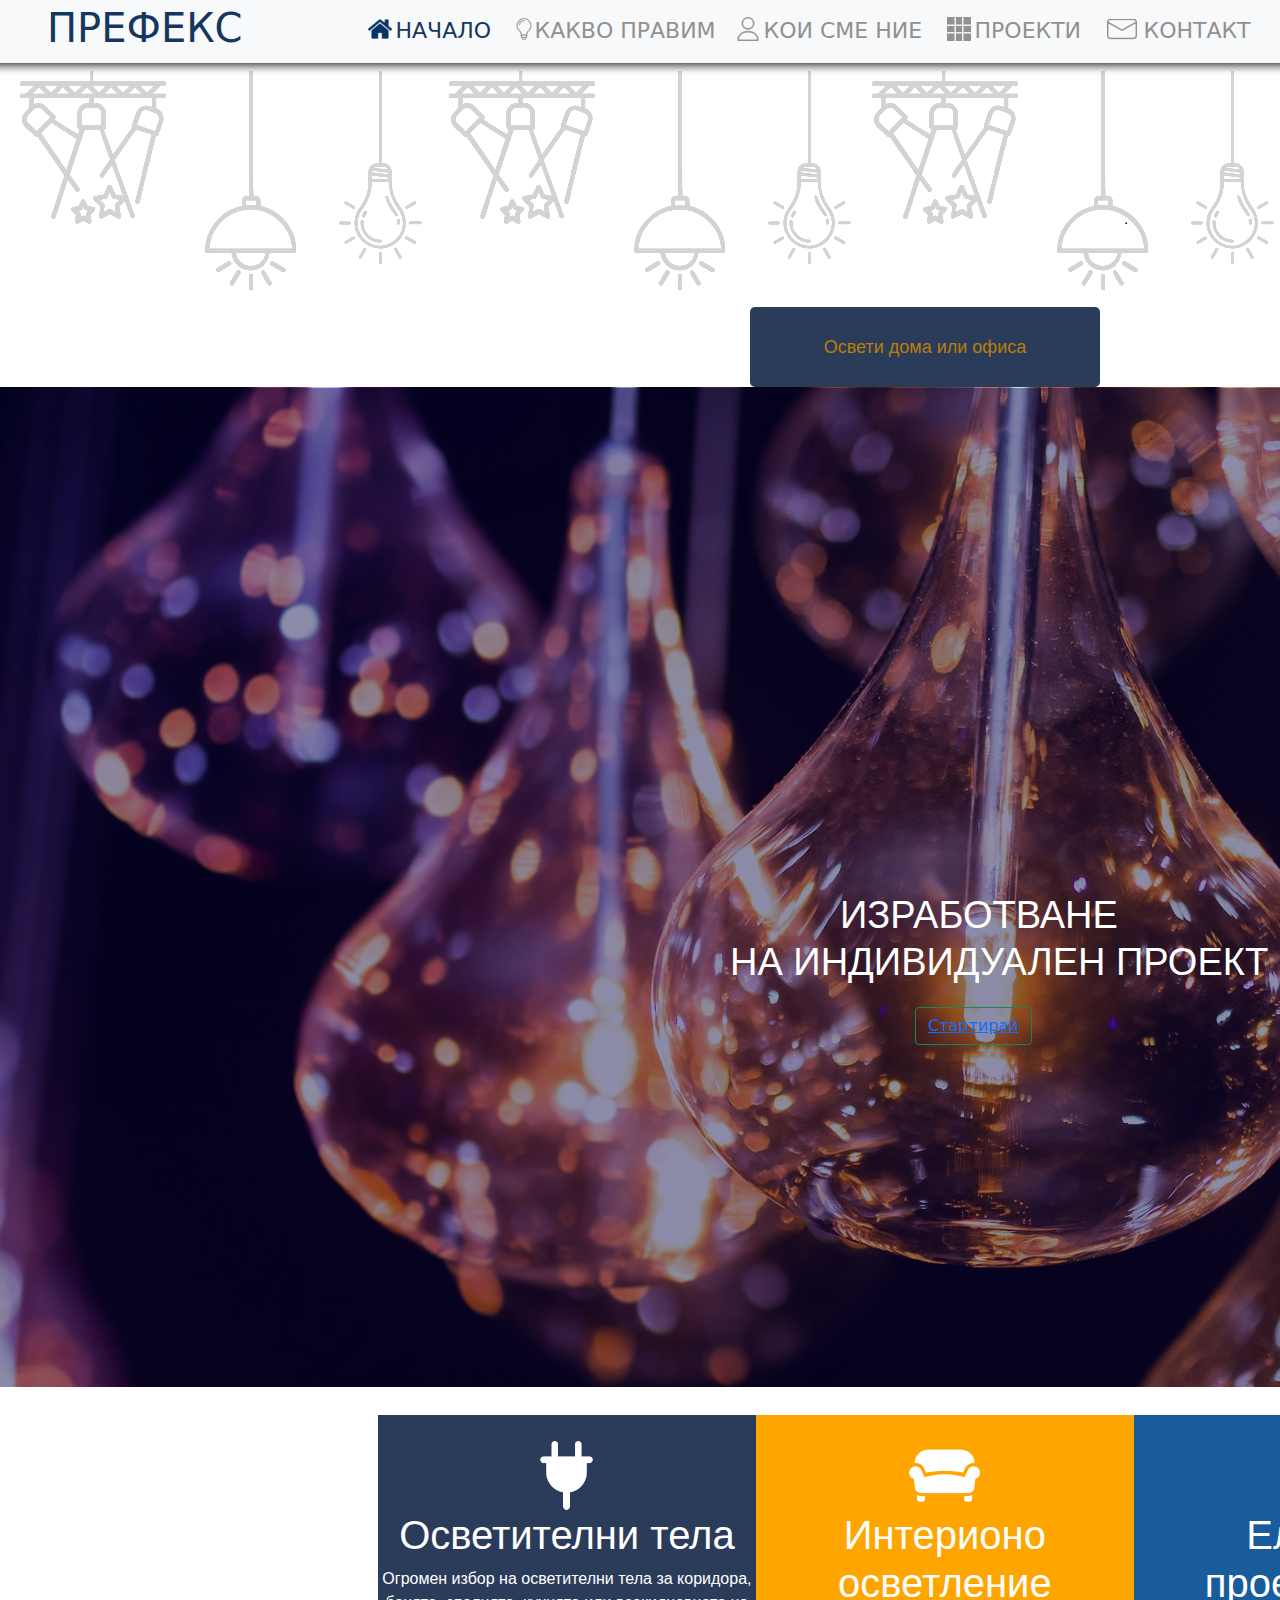
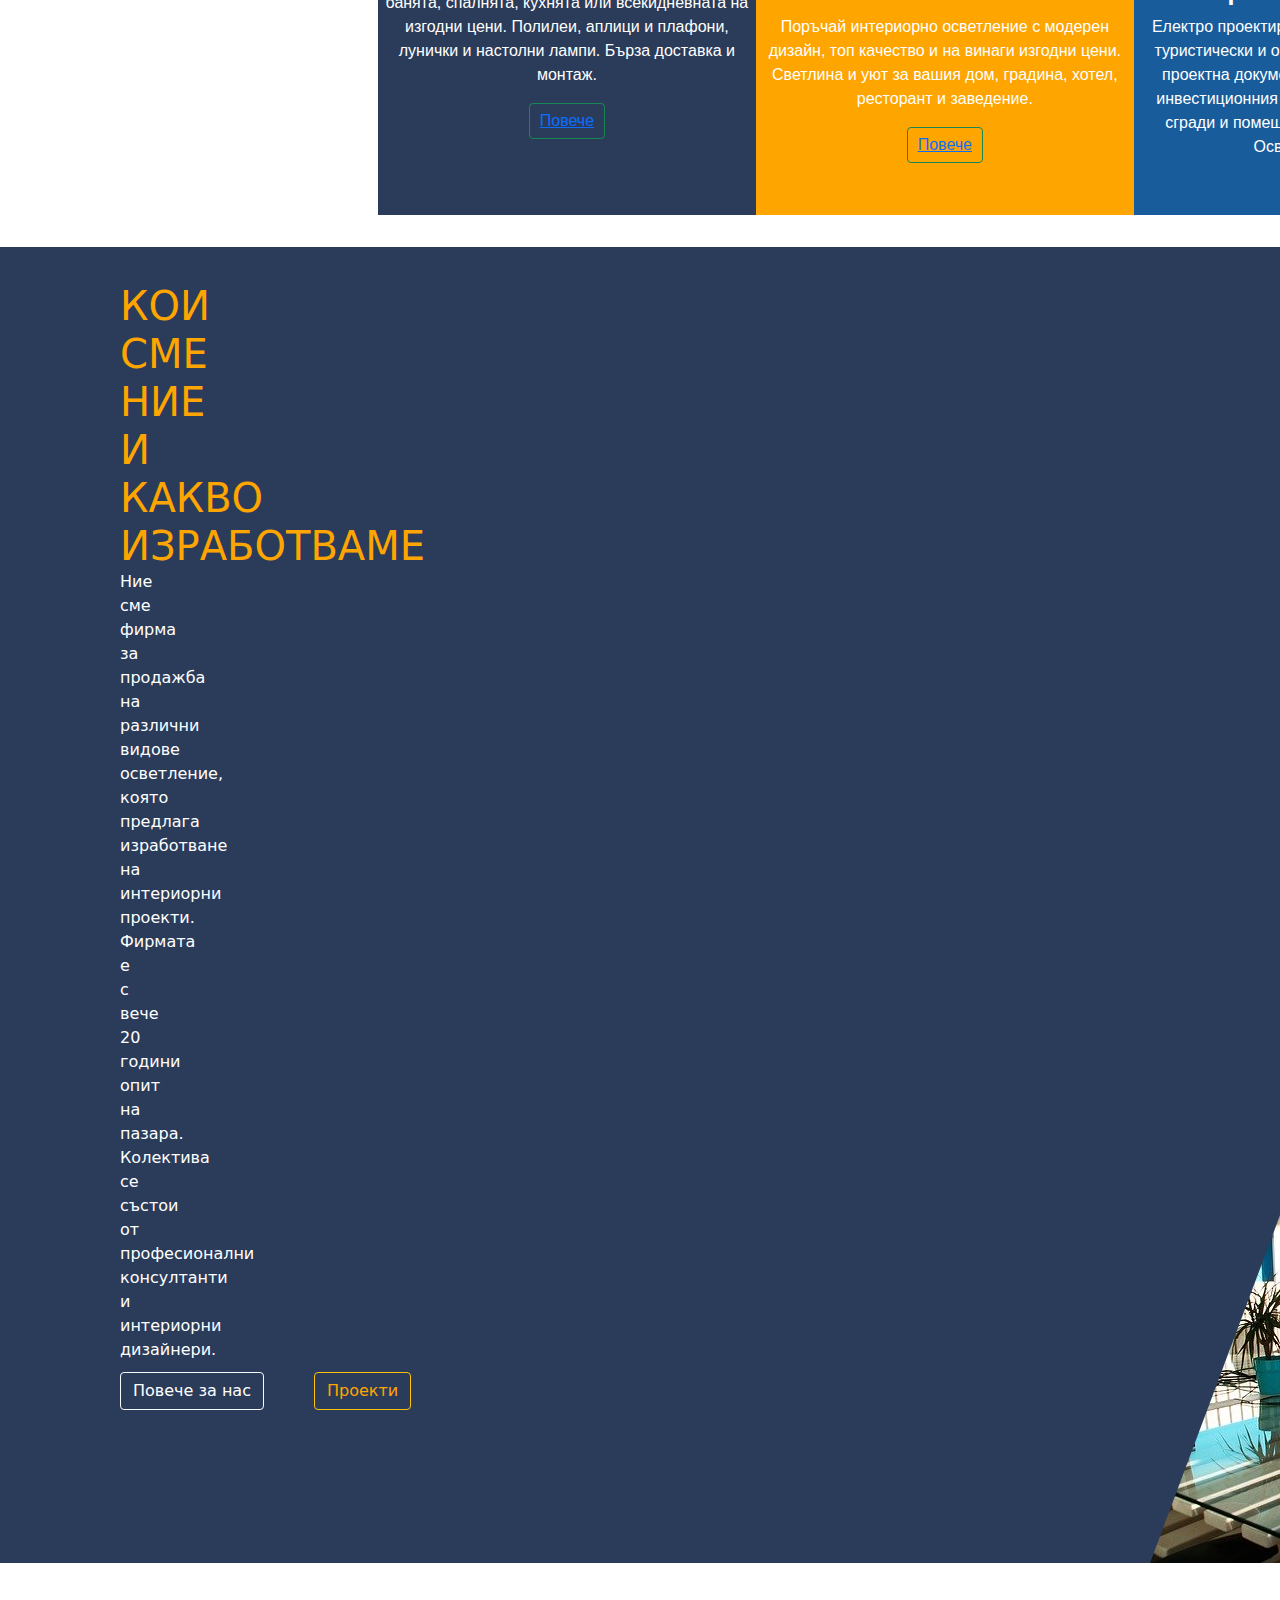
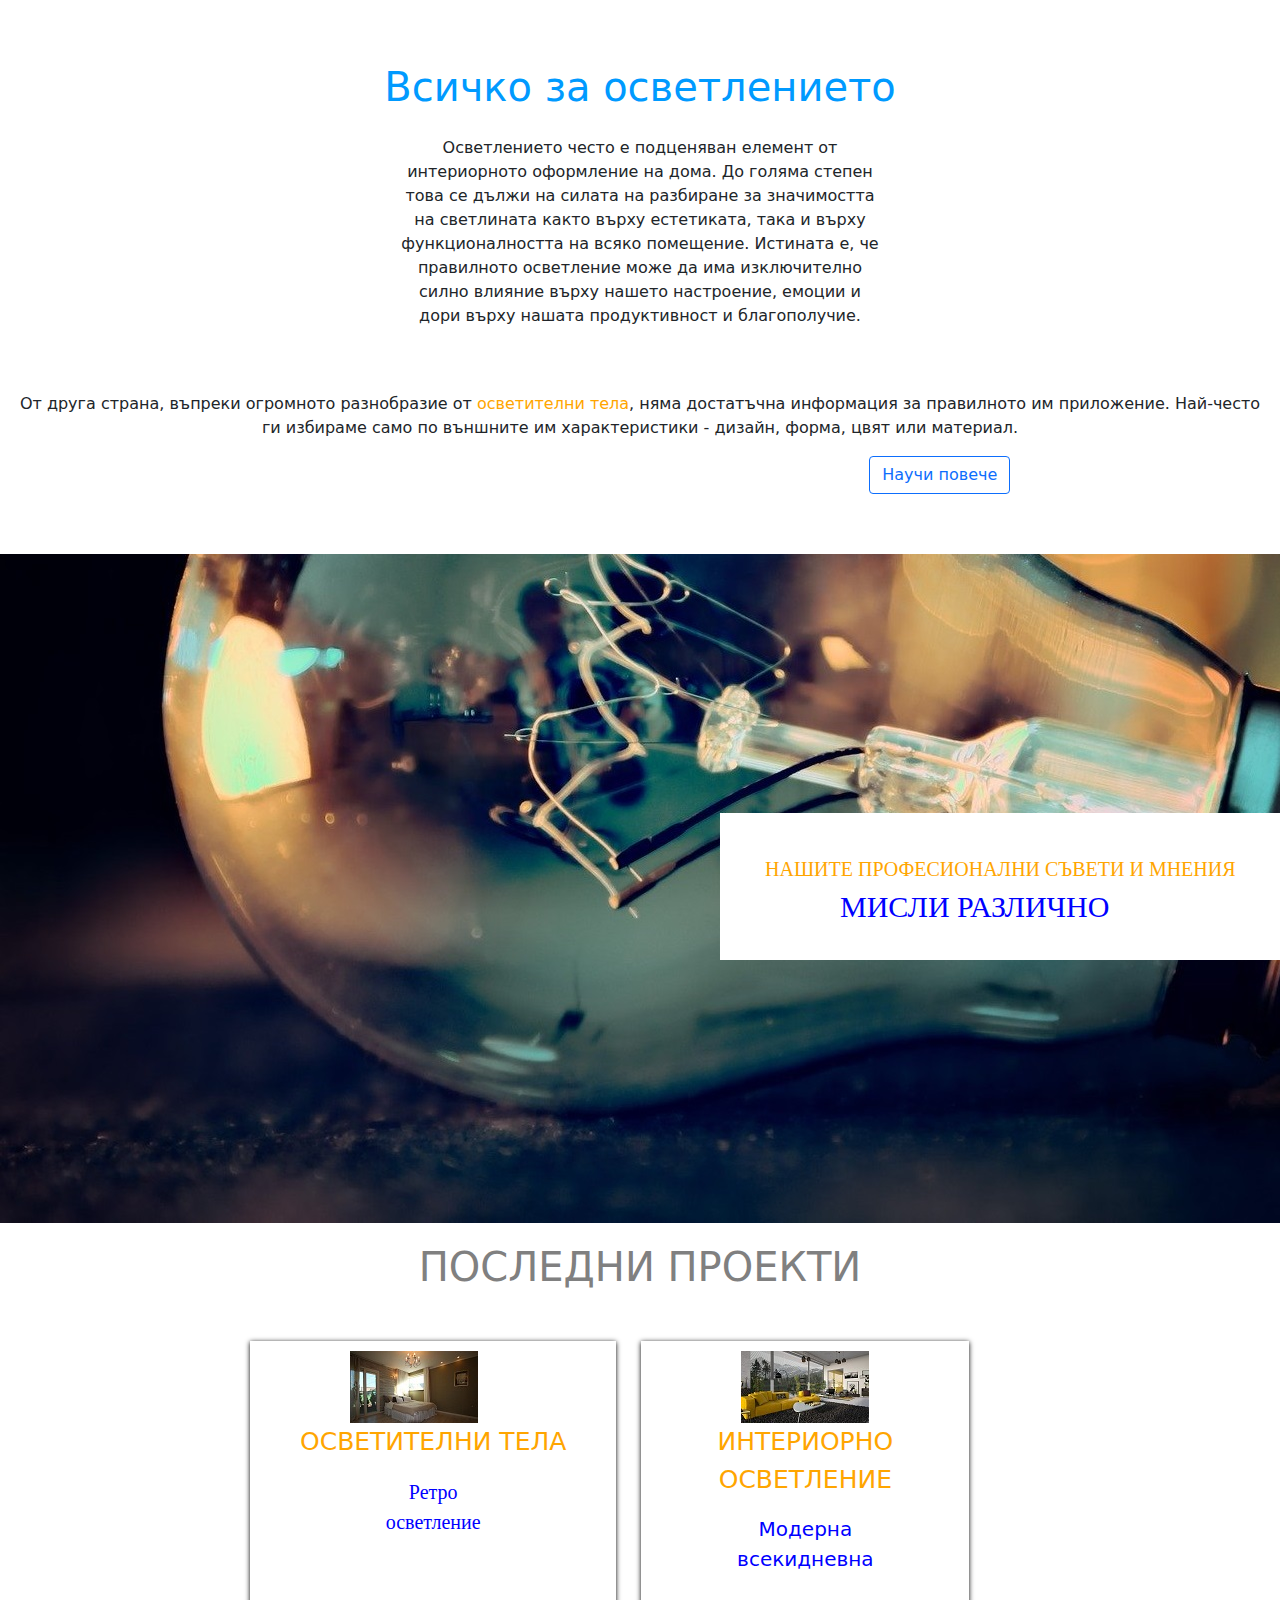
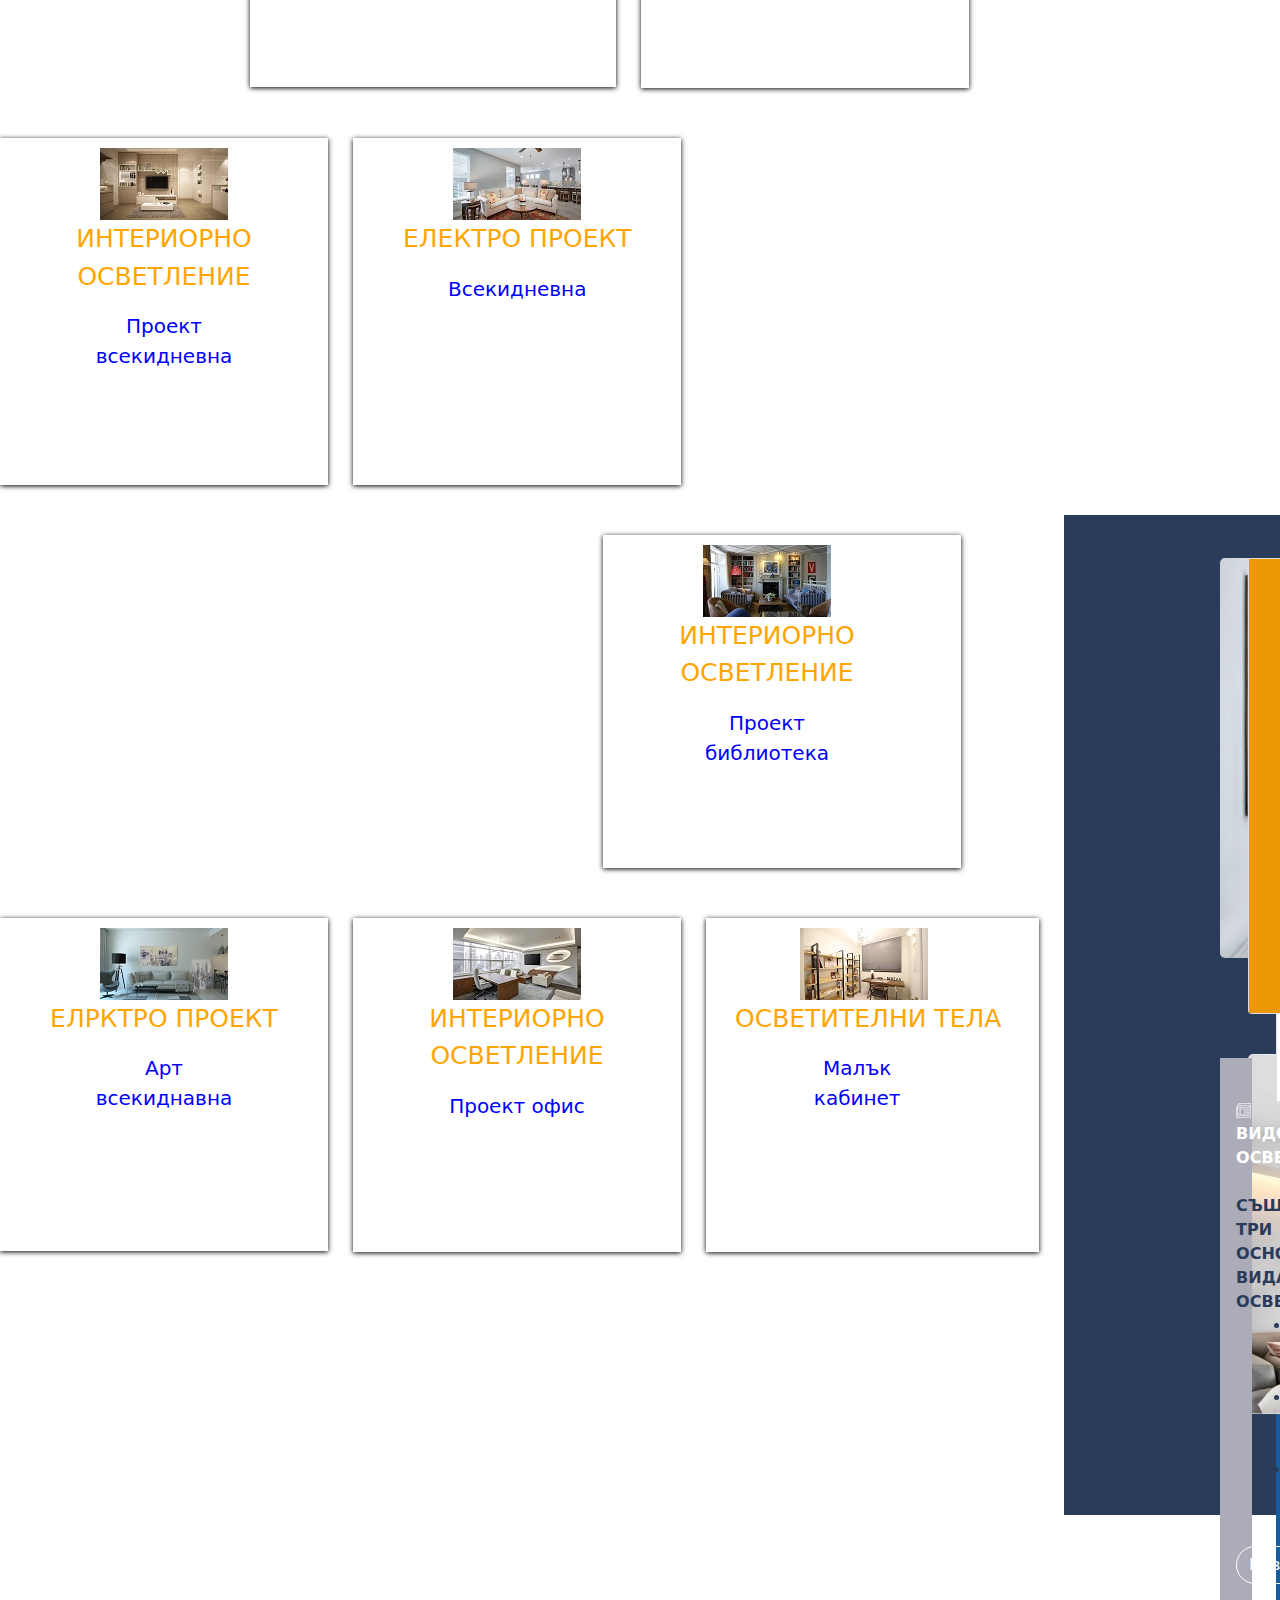
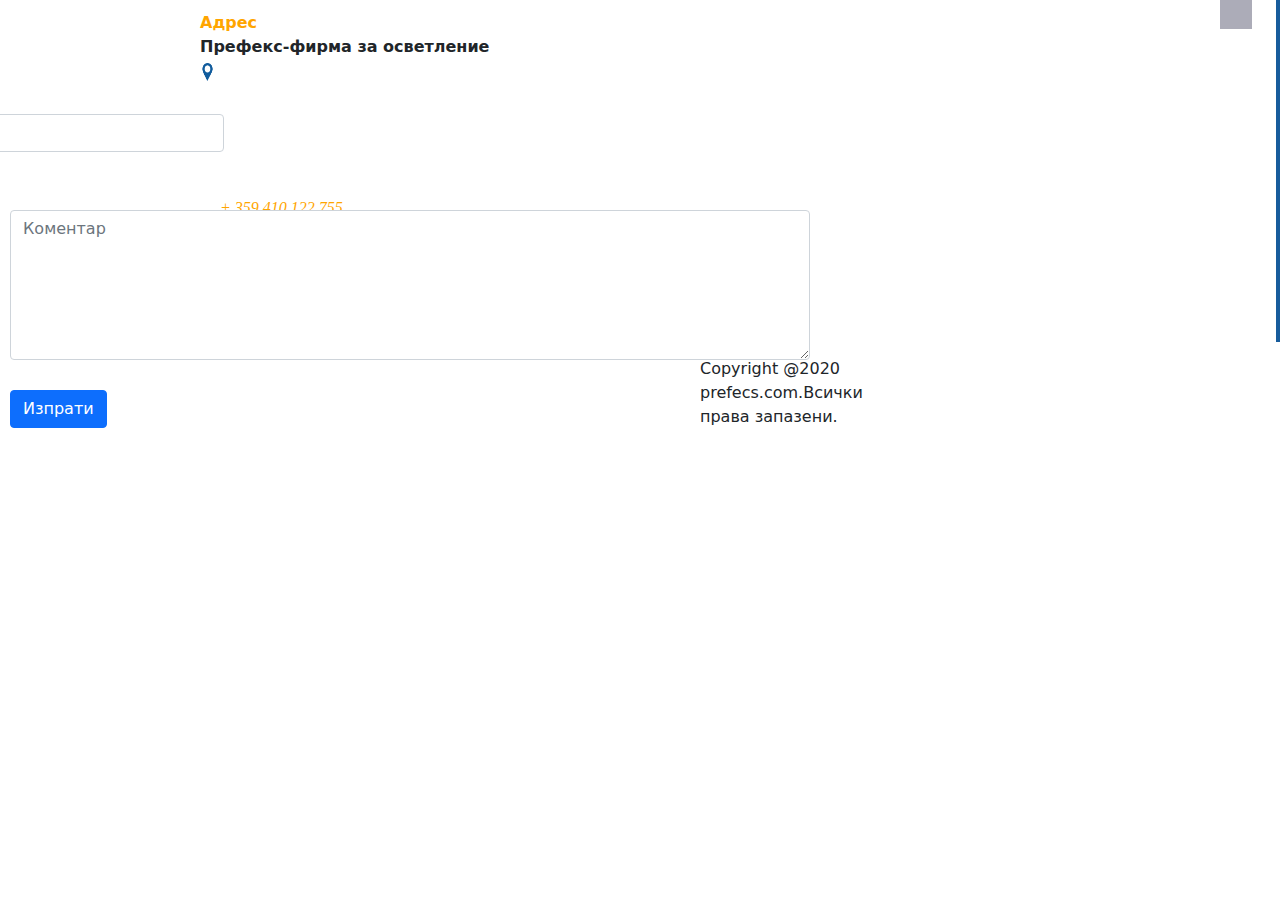
<file: index.html>
<!DOCTYPE html>
<html lang="en">

<head>
  <meta charset="UTF-8">
  <meta http-equiv="X-UA-Compatible" content="IE=edge">
  <meta name="viewport" content="width=device-width, initial-scale=1.0">
  <title>Студио за дизайн на осветление</title>
  <link rel="stylesheet" href="./bootstrap.css">
  <link rel="stylesheet" type="text/css" href="./menu2022.css">
  <link rel="stylesheet" type="text/css" href="./zadacha1.css">
  <link rel="stylesheet" type="text/css" href="./randomshit.css">
  <script src="./bootstrap.js"></script>
</head>

<body>
  <section id="Georgi">
    <nav class="navbar navbar-expand-lg navbar-light bg-light" id="lenta">
      <div class="container-fluid" id="sqnkata">
        <a class="navbar-brand" href="#" id="tekst0">ПРЕФЕКС</a>
        <button class="navbar-toggler" type="button" data-bs-toggle="collapse" data-bs-target="#navbarSupportedContent"
          aria-controls="navbarSupportedContent" aria-expanded="false" aria-label="Toggle navigation">
          <span class="navbar-toggler-icon"></span>
        </button>
        <div class="collapse navbar-collapse" id="navbarSupportedContent">
          <ul class="navbar-nav me-auto mb-2 mb-lg-0">
            <li class="nav-item" id="margin1">
              <a href="https://www.youtube.com/"><img src="./home.png" id="snimka" alt="">
                <a class="nav-link active" aria-current="page" href="./index.html.html" id="tekst1">НАЧАЛО</a>
            </li>
            <li class="nav-item" id="margin2">
              <a href="https://www.youtube.com/"><img src="./bulb.png" id="snimka2" alt="">
                <a class="nav-link" href="#" id="tekst2">КАКВО ПРАВИМ</a>
            <li class="nav-item">
              <a href="https://www.youtube.com/"><img src="./user.png" id="snimka3" alt="">
                <a class="nav-link" href="#" id="tekst3">КОИ СМЕ НИЕ</a>
            </li>
            <li class="nav-item">
              <a href="https://www.youtube.com/"><img src="./rubik.png" id="snimka4" alt="">
                <a class="nav-link" href="#" id="tekst4">ПРОЕКТИ</a>
            </li>
            <li class="nav-item">
              <a href="https://www.youtube.com/"><img src="./letter.png" id="snimka5" alt="">
                <a class="nav-link" href="#" id="tekst5">КОНТАКТ</a>
            </li>
          </ul>
          <form class="d-flex">
            <form action="/" method="GET" class="form" id="lupa2">
              <input type="search" placeholder="ТЪРСИ" class="search-field" />
              <button type="submit" class="search-button" class="btn btn-outline-success" id="lupa2">
                <img src="./search.png">
              </button>
            </form>

            <!-- <input class="form-control me-2" type="search" placeholder="Search" aria-label="Search"> 
                      <i class="bi bi-search" id="lupa"></i>
                      <img src="search.png" width="16" height="16" fill="#15375f" class="bi bi-search" viewBox="0 0 16 16" id="lupa">
                        <path d="M11.742 10.344a6.5 6.5 0 1 0-1.397 1.398h-.001c.03.04.062.078.098.115l3.85 3.85a1 1 0 0 0 1.415-1.414l-3.85-3.85a1.007 1.007 0 0 0-.115-.1zM12 6.5a5.5 5.5 0 1 1-11 0 5.5 5.5 0 0 1 11 0z"/>
                      <input class="form-control me-2" type="search" placeholder="Search" aria-label="Search"></img>
                      <button class="btn btn-outline-success" type="submit">ТЪРСИ</button>-->
          </form>
        </div>
      </div>
    </nav>
    <div class="col-md-6 col-lg-4" class="opacity">
      <img src="./emirEMrasenMalakPedal2.png" alt="#" id="lampite">


      <!--<img src="emirgolqmpedal.png" alt="#" id="lampite2"> -->
    </div>

    <p id="dom">
      <br>
      Освети дома или офиса
    </p>

    <div id="sobig" class="col-md-6 col-lg-4">



      <p id="proekt">ИЗРАБОТВАНЕ</p>

      <p id="proekt2">НА ИНДИВИДУАЛЕН ПРОЕКТ</p>
      <button class="btn btn-outline-success" type="submit" id="startbutton"><a
          href="https://www.youtube.com/watch?v=Sv8LHpezbLw&list=LL&index=12">Стартирай</a></button>
      <!--<div class="col">
           <div class="col-sm-1" style="background-color:lavender;" id="koloni">Осветителни тела</div>
           <li class="col-sm-1" style="background-color:lavenderblush;" id="koloni2">.col-sm-4</li>
           <div class="col-sm-1" style="background-color:lavender;" id="koloni3">.col-sm-4</div>
          </div>-->
      <div id="block">
        <div id="koloni">
          <img src="./plug.png" alt="" id="plug">
          <h1>Осветителни тела</h1>
          <p>Огромен избор на осветителни тела за коридора, банята, спалнята, кухнята или всекидневната на изгодни цени.
            Полилеи, аплици и плафони, лунички и настолни лампи. Бърза доставка и монтаж.</p>
          <button class="btn btn-outline-success" type="submit" id="startbutton1"><a
              href="https://www.youtube.com/watch?v=Sv8LHpezbLw&list=LL&index=12">Повече</a></button>
        </div>
        <div id="koloni2">
          <img src="./sofa256.png" alt="" id="sofa">
          <h1>Интерионо осветление</h1>
          <p>Поръчай интериорно осветление с модерен дизайн, топ качество и на винаги изгодни цени. Светлина и уют за
            вашия дом, градина, хотел, ресторант и заведение.</p>
          <button class="btn btn-outline-success" type="submit" id="startbutton1"><a
              href="https://www.youtube.com/watch?v=Sv8LHpezbLw&list=LL&index=12">Повече</a></button>
        </div>
        <div id="koloni3">
          <img src="./pergel.png" alt="" id="pergel">
          <h1>Електро проектиране</h1>
          <p>Електро проектиране на жилищни, търговски, туристически и обществени сгради - пълната проектна документация
            по част електро на инвестиционния проект. 3D визуализации на сгради и помещения с избрани от клиента
            Осветителни тела.</p>
          <button class="btn btn-outline-success" type="submit" id="startbutton1"><a
              href="https://www.youtube.com/watch?v=Sv8LHpezbLw&list=LL&index=12">Повече</a></button>
        </div>
      </div>


  </section>
  <section id="Emir">
    <div id="firma">
      <h1 id="zaglavie">КОИ СМЕ НИЕ И КАКВО ИЗРАБОТВАМЕ</h1>
      <p id="prodajba">Ние сме фирма за продажба на различни видове осветление, която предлага изработване на интериорни
        проекти. Фирмата е с вече 20 години опит на пазара. Колектива се състои от професионални консултанти и
        интериорни дизайнери.</p>
      <button class="btn btn-outline-light" type="submit" id="boton">Повече за нас</button>
      <button class="btn btn-outline-warning" type="submit" id="klavish">Проекти</button>
      <img src="office-space.jpg" alt="" id="stol" class="clip-path">
    </div>
    <div>
      <h1 id="sdol">Всичко за осветлението</h1>
      <p id="taxt">Осветлението често е подценяван елемент от интериорното оформление на дома. До голяма степен това се
        дължи на силата на разбиране за значимостта на светлината както върху естетиката, така и върху функционалността
        на всяко помещение.
        Истината е, че правилното осветление може да има изключително силно влияние върху нашето настроение, емоции и
        дори върху нашата продуктивност и благополучие.</p><br><br>
      <p id="taxt2">От друга страна, въпреки огромното разнобразие от <span style="color: orange;">осветителни
          тела</span>, няма
        достатъчна информация за правилното им приложение. Най-често <br>ги избираме само по външните им характеристики
        - дизайн, форма, цвят или материал.</p>
      <button class="btn btn-outline-primary" type="submit" id="botun">Научи повече</button>
    </div>
    <div id="lampichka">
      <span id="mnogo">
        <span id="back"><span style="color: orange;">НАШИТЕ ПРОФЕСИОНАЛНИ СЪВЕТИ И МНЕНИЯ</span></span><br>
        <span id="ib"><span style="color: blue;">МИСЛИ РАЗЛИЧНО</span></span>
      </span>
    </div>
    <div>
      <h1 id="Zaglavie"><span style="color: gray;">ПОСЛЕДНИ ПРОЕКТИ</span></h1>
    </div>
    <div id="photo1">
      <img id="imagin" src="./Pictures/bedroom.jpg">
      <p class="ọrọ"><span style="color: orange;">ОСВЕТИТЕЛНИ ТЕЛА</span></p>
      <p class="téks" style="font-family: san serif"><span style="color: blue;">Ретро <br>осветление</br></span></p>
    </div>
    <div id="photo2">
      <img id="imagin" src="./livingroom1.jpg">
      <p class="ọrọ"><span style="color: orange;">ИНТЕРИОРНО <br>ОСВЕТЛЕНИЕ</br></span></p>
      <p class="téks"><span style="color: blue;">Модерна <br>всекидневна</br></span></p>
    </div>
    <div id="photo3">
      <img id="imagin" src="./livingroom2.jpg">
      <p class="ọrọ"><span style="color: orange;">ИНТЕРИОРНО <br>ОСВЕТЛЕНИЕ</br></span></p>
      <p class="téks"><span style="color: blue;">Проект <br>всекидневна</br></span></p>
    </div>
    <div id="photo4">
      <img id="imagin" src="./livingroom3.jpg">
      <p class="ọrọ"><span style="color: orange;">ЕЛEКТРО ПРОЕКТ</span></p>
      <p class="téks"><span style="color: blue;">Всекидневна</span></p>
    </div>
    <div id="photo5">
      <img id="imagin" src="livingroom4.jpg">
      <p class="ọrọ"><span style="color: orange;">ИНТЕРИОРНО <br>ОСВЕТЛЕНИЕ</br></span></p>
      <p class="téks"><span style="color: blue;">Проект <br>библиотека</br></span></p>
    </div>
    <div id="photo6">
      <img id="imagin" src="./livingroom5.jpg">
      <p class="ọrọ"><span style="color: orange;">ЕЛРКТРО ПРОЕКТ</span></p>
      <p class="téks"><span style="color: blue;">Арт <br>всекиднавна</br></span></p>
    </div>
    <div id="photo7">
      <img id="imagin" src="./office1.jpg">
      <p class="ọrọ"><span style="color: orange;">ИНТЕРИОРНО <br>ОСВЕТЛЕНИЕ</br></span></p>
      <p class="téks"><span style="color: blue;">Проект офис</span></p>
    </div>
    <div id="photo8">
      <img id="gambar" src="./room1.jpg">
      <p class="ọrọ" id="oro"><span style="color: orange;">ОСВЕТИТЕЛНИ ТЕЛА</span></p>
      <p class="téks"><span style="color: blue;">Малък <br>кабинет</br></span></p>
    </div>
  </section>
  <section id="Sunay">
    <br>
    <div class="row" id="savage">
      <div class="col-lg-4"> <img src="./direct-light.jpg" width="400px" height="300px" id="hamster">
        <div class="card" style="width: 25rem;" id="emiregay">
          <div class="card-body" id="white-body">
            <b class="card-title" id="emirepedal" style="color:gray"> ®тенденции </b>
            <br>
            <b class="card-text" style="color:#185c9c;font-size:18px;font-family:Ariel;" id="font"> РАЗГЛЕДАЙТЕ НОВИТЕ
              ТЕНДЕНЦИИ В ОСВЕТЛЕНИЕТО. НАУЧЕТЕ ПОВЕЧЕ ЗА ТОВА КАК ДА ОСВЕТИТЕ ДОМА, ОФИСА И НЕСТАНДАРТНИ ПОМЕЩЕНИЯ.
            </b>
          </div>
          <div class="card" style="width: 25rem;" id="razdelq">
          </div>
        </div>

        <div style="background-color:#185c9c" id="kratki-saveti">
          <div class="card-body"><img src="newspaper6.png" style="width:15px;" "height:18px;"> <b class="card-title"
              style="width: 25rem;color:white">КРАТКИ СЪВЕТИ</b>
            <p class="card-text" style="color:white"> Не забравяйте за естествената светлина. Добавете разнообразие в
              дизайна на осветлението, като използвате димери и/или електрически крушки с регулиране на силата или цвета
              на светлината. </p>
          </div>
        </div>
      </div>


      <div class="col-lg-4">
        <div class="card" id="orange-body-left" style="width: 25rem;">
          <div class="card-body" id="orange-body" style="background-color:#EC9706;">
            <img src="bulb3.png" style="width:15px;" height=18px;><b style="font-size:15px;">ОСНОВНО ОСВЕТЛЕНИЕ </b>
            <h5 class="card-title" style="color:white;"> ИЗПОЛЗВА СЕ ЗА ВЪВ ВСЯКА СТАЯ В ЦЕНТЪРА НА СТАЯТА БЛИЗО КЪМ
              ТАВАНА
            </h5>
            <p class="card-text" style="color:white;"> Основното осветление осигурява обща светлина в помещението и ни
              позволява да виждаме и да се движим безопасно при липса или недостатъчност на естествена светлина. Този
              вид е основата на всяка схема за интериорно осветление и присъства в почти всяко едно помещение.
            </p>
            <button class="btn btn-outline-primary" type="submit" id="button5">Разгледай</button>
          </div>

        </div>
        <img src="day-light.jpg" width="400px" height="360px" id="img1">
      </div>


      <div class="col-lg-4"> <img src="local-light.jpg" id="local-light" width="400px">
        <!--<div class="card" style="width: 25rem;margin:20px;">-->
        <div class="card-body" style="background-color:#acacb8" id="border-color">
          <br>
          <img src="newspaper6.png" style="width:15px;" height:18px;> <b class="card-title" id="gray-title"><span
              style="color:white;"> ВИДОВЕ ОСВЕТЛЕНИЕ </span></b>
          <br>
          <br>

          <b class="card-text" style="color:#2b3c5a;"> СЪЩЕСТВУВАТ ТРИ ОСНОВНИ ВИДА ОСВЕТЛЕНИЕ </b>
          <ul id="list-title">
            <li style="color:#2b3c5a;">Основно/общо осветление</li>
            <li style="color:#2b3c5a;">Локално/целево осветление</li>
            <li style="color:#2b3c5a;">Насочено/акцентно
              <br>осветление
            </li>
          </ul>

          <button class="btn btn-outline-primary" type="submit" id="button10">Повече</button>
        </div>


      </div>
    </div>
  </section>
  <section>
    <div id="na-adres">
      <br>
      <br>
      <br>
      <br>
      <b style="color: orange;" id="adres">Адрес</b>
      <br>
      <b id="prefeks">Префекс-фирма за осветление</b>
      <br>
      <img src="gps.png" id="gps">
      <p id="ulica"> 1000 София ул."Момина сълза" България </p>
      <br>
      <img src="phone-call.png" id="phone-call">
      <p id="telefon">+ 359 410 122 755</p>
      <img src="lettter5.png" id="lettter10">
      <p id="e-mail">office@prefecs.com</p>

      <img class="social2" id="facebook1" src="facebook.png">
      <img class="social2" id="facebook2" src="twitter.png">
      <img class="social2" id="facebook3" src="instagram.png">
      <img class="social2" id="facebook" src="linkedin.png">
    </div>
    <div id=forma>
      <b style="color: orange;" id="forma">Форма за контакт</b>
      <div class="form-floating">
        <div class="row g-3">
          <div class="col">
            <input type="text" class="form-control" id="form-control" placeholder="Име" aria-label="Име">
          </div>
          <div class="col">
            <input type="text" class="form-control" id="form-control2" placeholder="Имейл" aria-label="Имейл">
          </div>
        </div>
        <div id="form-floating">
          <textarea class="form-control" id="form-floating" placeholder="Коментар" id="floatingTextarea"></textarea>
          <button type="button" class="btn btn-primary" id="button20">Изпрати</button>

        </div>
      </div>
    </div>
  </section>
  <section>
    <br>
    <nav class="navbar navbar-expand-lg navbar-light bg-light" id="shadow5" id="line5">
      <p id="copyright">Copyright @2020 prefecs.com.Всички права запазени. </p>

      <div class="container-fluid" id="shadow5"></div>
    </nav>
    <iframe width="700" height="394" src="https://www.youtube.com/embed/TVIEDzt3qn8" title="Българската армия през вековете" frameborder="0" allow="accelerometer; autoplay; clipboard-write; encrypted-media; gyroscope; picture-in-picture" allowfullscreen></iframe>

  </section>


</body>

</html>
</file>
<file: menu2022.css>
#margin1
{
   margin: 0px 300px 0px 0px;
}
#tekst0
{
    color: #15375f;
    font-size: 40px;
   margin: 0px 300px 0px 50px;
}
#margin2
{
    
   margin: 0px 100px 0px -475px;
}
#snimka
{
    
    margin: 0px 300px -30px -175px;
    width: 24px;
    height: 24px;
}
#tekst1
{
    color: #15375f;
    font-size: 22px;
   margin: -19px 0px 0px -155px;
}
#sqnkata
{
    margin: 0;
    box-shadow: 0px 1px 10px black;
}
#snimka2
{
    margin: 0px 300px -30px -5px;
    width: 24px;
    height: 24px;
}
#tekst2
{
    color: #909090;
    font-size: 22px;
   margin: -19px 0px 0px 10px;
}
#snimka3
{
    margin: 0px 300px -30px -200px;
    width: 24px;
    height: 24px;
}
#tekst3
{
    color: #909090;
    font-size: 22px;
   margin: -19px 0px 0px -180px;
}
#snimka4
{
    margin: 0px 300px -30px -113px;
    width: 24px;
    height: 24px;
}
#tekst4
{
    color: #909090;
    font-size: 22px;
   margin: -19px 0px 0px -93px;
}
#snimka5
{
    margin: 13px 300px -30px -164px;
    width: 32px;
    height: 32px;
}
#tekst5
{
    color: #909090;
    font-size: 22px;
   margin: -19px 0px 0px -135px;
}
#lupa
{
    margin: -14px 300px -30px -150px;
    width: 32px;
    height: 32px;
}
.form
{
    display: flex;
    flex-direction: row;
}
.search-field {
    width: 100%;
    padding: 10px 35px 10px 15px;
    border: none;
    border-radius: 100px;
    outline: none;
}
  
.search-button 
{
    background: transparent;
    border: none;
    outline: none;
    margin-left: -33px;
}
  
.search-button img 
{
    width: 20px;
    height: 20px;
    object-fit: cover;
    
}
.search-button img:hover
{
    color: rgb(255, 0, 140);
}
.search-button img:link
{
	color: brown;
}
.search-button img:active
{
	background-color: rgb(100, 121, 237);
    
}
.search-button img:visited
{
	background-color: rgb(79, 139, 0);
}
*{
    /* Reset browser's padding and margin */
    margin: 0;
    padding: 0;
    box-sizing: border-box; 
  }
#lupa2
{
    
        /* Reset browser's padding and margin */
        
        -webkit-appearance: none;
    
}
#lampite
{
    background-repeat:no-repeat; 
}

body
{
background-image: url(emirEMrasenMalakPedal2.png);

background-repeat:repeat-x;
margin-bottom: -85px;
}
#lenta
{
   
   margin: -15px; 
}
#dom
{
    
    font-family:sans-serif;
    color: rgb(185, 125, 12);
    padding-left: -105px;
    padding-right: -105px;
    height: 80px;
    width: 350px;
    font-size: 18px;
    text-align: center;
    border: #2b3c5a;
    border-radius: 5px;
    background-color: #2b3c5a;
    margin: 0px 700px 0px 750px;
    
}
#sobig
{
background-image: url(lightsblue.png);
height: 1000px;
width: 8000px;

}
#proekt
{
    padding: 500px;
    color: white;
    font-family: 'Segoe UI', Tahoma, Geneva, Verdana, sans-serif;
    font-size: 38px;
    padding-left: 800px;
    padding-bottom: 0px;
    margin-bottom: -10px;
    margin-left: 40px;
}
#proekt2
{
    margin-left: -70px;
    padding-top: -100px;
    color: white;
    font-family: 'Segoe UI', Tahoma, Geneva, Verdana, sans-serif;
    font-size: 38px;
    padding-left: 800px
    /*tozi red e prokulnat*/
}
#startbutton
{
    margin-left: 915px;
    color: white;
}
#koloni
{
    margin-top: 370px;
    margin-left: 10cm;
    color: white;
    font-family: 'Segoe UI', Tahoma, Geneva, Verdana, sans-serif;
    text-align: center;
    float: left;
    width: 10cm;
    height: 400px;
    background-color: #2b3c5a;
}
#koloni2
{
    margin-top: 370px;
    color: white;
    font-family: 'Segoe UI', Tahoma, Geneva, Verdana, sans-serif;
    text-align: center;
    float: left;
    width: 10cm;
    height: 400px;
    background-color: orange
}
#koloni3
{
    margin-top: 370px;
    color: white;
    font-family: 'Segoe UI', Tahoma, Geneva, Verdana, sans-serif;
    text-align: center;
    float: left;
    width: 10cm;
    height: 400px;
    background-color: #185c9c;
}
#startbutton1
{
    color: white;
    font-family: 'Segoe UI', Tahoma, Geneva, Verdana, sans-serif;
    padding-top: 5px;
    padding-bottom: 5px;
    padding-left: 10px;
    padding-right: 10px;
}
#plug
{
    margin-top: 25px;
    width: 71px;
    height: 71px;
}
#sofa
{
    margin-top: 25px;
    width: 71px;
    height: 71px;
}
#pergel
{
    margin-top: 25px;
    width: 71px;
    height: 71px;
}
</file>
<file: zadacha1.css>
#firma
{
	background-color: #2b3c5a;
	margin-top: 460px;
}
#zaglavie
{
	color: orange; 
	margin: 0px 1250px 0px 120px;
	padding-top: 35px;
}
#prodajba
{
	color: white;
	margin: 0px 1250px 0px 120px;
}
#stol
{
	margin: -275px 0px 0px 1150px;
}
#boton
{
	margin: 10px -75px 0px 120px;
	color: white;
	
}
#klavish
{
	margin: 10px -75px 0px 120px;
	color: orange;
}
#sdol
{
	padding-bottom: 25px;
	text-align: center;
	color: #009AFF;
	margin: 100px 0px 0px 0px;
}
.clip-path
{
	clip-path: polygon(25% 0, 100% 0, 75% 100%, 0 100%);
}
#taxt
{
	text-align: center;
	padding-left: 400px;
	padding-right: 400px;

}
#taxt2
{
	text-align: center;
	text-align: center;
}
#botun
{
  margin-bottom: 60px;  
  margin-left: 23cm;
}
#texta
{
	margin: -350px 0px 0px -10px;
	text-align: center;
	color: white;
	background-color: white;
	border: 2px solid black;
}
#Zaglavie
{
	text-align: center;
	margin: 20px 0px 0px 0px;
}
#photo1
{
	float: left;
	padding: 10px 50px 200px 50px;
	box-shadow: 0px 1px 5px black;
	margin: 50px 25px 0px 250px;
}
#photo2
{
	float: left;
	padding: 10px 50px 164px 50px;
	box-shadow: 0px 1px 5px black;
	margin: 50px 25px 0px 0px;
}
#photo3
{
	float: left;
	padding: 10px 50px 164px 50px;
	box-shadow: 0px 1px 5px black;
	margin: 50px 25px 0px 0px;
}
#photo4
{
	float: left;
	padding: 10px 50px 231px 50px;
	box-shadow: 0px 1px 5px black;
	margin: 50px 25px 0px 0px;
}
#photo5
{
	float: left;
    padding: 10px 80px 150px 50px;
	box-shadow: 0px 1px 5px black;
	margin: 50px 25px 0px 250px;
}
#photo6
{
	float: left;
	padding: 10px 50px 188px 50px;
	box-shadow: 0px 1px 5px black;
	margin: 50px 25px 0px 0px;
}
#photo7
{
	float: left;
	padding: 10px 50px 181px 50px;
	box-shadow: 0px 1px 5px black;
	margin: 50px 25px 0px 0px;
}
#photo8
{
	float: left;
	padding: 10px 50px 189px 19px;
	box-shadow: 0px 1px 5px black;
	margin: 50px 25px 0px 0px;
}
#imagin
{
    padding: 0px 50px 0px 50px;
}
.ọrọ
{
	text-align: center;
	font-size: 25px;
}
#oro
{
	margin-left: 10px;
	margin-right: -12px;
}
.téks
{
	margin-bottom: -50px;
	text-align: center;
	font-size: 20px;
}
#gambar
{
	padding-left: 75px;
}
#mestene
{
	margin-top: 1000px;
}
#back
{
	margin: 0px 0px 0px 0px;
	padding: 45px;
	padding-bottom: 80px;
	background: white;
	font-family: tahoma;
	font-size: 20px;
}
#ib
{
	
	padding-right: 150px;
	padding-left: 120px;
	font-family: tahoma;
	font-size: 30px;
	background: white;
	margin: 0px 0px 0px 0px;
}
#lampichka
{
	background-image: url(golqmalampa.jpg);
	width: 1919px;
	height: 669px;
}
#mnogo
{
	float: left;
	margin-left: 720px;
	margin-top: 300px;
	margin-bottom: -1000px;
	
}
</file>
<file: randomshit.css>
#savage
{
background-color: #2b3c5a;
	margin-top: 800px;
	height: 1000px;
}
#hamster
{
	margin-left: 200px;
	margin-top: 43px;
}
#emiregay
{
	margin-left: 200px;
	margin-top: 43px;
	
}
#white-body
{
	padding-top: 20px;
	padding-right: 20px;
	padding-bottom: 20px;
	padding-left:40px;
	
}
#razdelq2
{
	margin-top:43px;
}
#adres
{
   
	margin-top: 1000px;
	padding-top: 100px;
}
#day-light-
{
	padding-right: -254px;
}
#orange-body
{
    padding-top: 40px;
	padding-right: 40px;
	padding-bottom: 40px;
	padding-left:40px;
	
}
#orange-body-left
{
     margin-left:100px;
	 margin-top:43px;
	 margin-bottom:40px;
}
#img1
{
    border-radius: 5px;
	border-left: 5px;
	margin-left: 100px;
	
}
#kratki-saveti
{
   margin-top: 40px;
   margin-left: 200px;
   padding-bottom: 50px;
   margin-right: 20px;
   padding-left:20px;
   padding-top:20px;
   
}
#blue-body
{
	padding-top: 10px;
	padding-right: 40px;
	padding-bottom: 10px;
	padding-left:40px;
	height:20px;
}
#border-color
{
	border-color:black;
	margin-top:100px;
	margin-right:220px;
	padding-bottom:45px;
}

#orange-box
{
	
}
#font
{
   text-align:justify;
  
}
#button5
{
	color:black;
	 border-radius: 30px;
	 border-color: black;
}
button5:hover {color:#000000;}
#button10
{
	color:white;
	border-radius:30px;
	border-color:white;
}
#local-light
{
	margin-top:43px;
	border-radius:5px;
}
#gray-title
{
	margin-top:40px;
	border-radius:58px;
}
#list-title
{
	padding-left:55px;
	
	
}
#prefeks
{
	
	margin-top: 1000px;
	padding-top: 100px;
	
}
#ulica
{
	margin-right:1380px;
	float:right;
	margin-top: ;
	padding-top: ;
	color:#185c9c;
	font-family:tahoma;
	font-style:italic;
}
#gps
{

	width:15px;
	height:18px;
}
#phone-call
{
	
	width:15px;
	height:18px;
}
#telefon
{
	margin-top:-23px;
	margin-left:20px;
	float:left;
	margin-top: ;
	color:orange;
	font-family:tahoma;
	font-style:italic;
	
}
#na-adres
{
   margin-left:200px;
}
#e-mail
{
	margin-top:-3px;
	margin-left:-130px;
	float:left;
	margin-top: ;
	color:#185c9c;
	font-family:tahoma;
	font-style:italic;
}
#lettter10
{
	margin-top:5px;
	width:15px;
	height:18px;
    float:left;
	margin-left:-155px;
}
.social
{
     margin-top:100px; 
     background-color:#185c9c;
	 border-radius: 30px;
	 border-color: black;
     margin-right:1200px;
     width:150px;
     height:150px;
	 
}
.social2
{
      width:40px;
	height:40px;
	margin-top:30px;
	margin-left:15px;
	margin-right:200px;
	float:left;
}
#facebook1
{
	margin-right:00px;
}
#facebook2
{
	margin-right:00px;
}
#facebook3
{
	margin-right:00px;
}
#facebook
{
	margin-right:00px;
}
#forma
{
     float:right;
	 margin-top:-95px;
	 margin-right:900px;
}
#form-control
{
	margin-top:-80px;
	width:320px;
	margin-left:270px;
}
#form-control2
{
	margin-left:666px;
	width:400px;
	margin-top:-96px;
	
}

#form-floating
{
	margin-bottom:100px;
	margin-left:430px;
	height:150px;
	width:800px;
	
	
}
#button20
{
  margin-left:430px;
  margin-top:-70px;
  margin-bottom:150px;
}
#line5
{
	margin-top:30px;
	margin: 150px;
    padding-top:150px;	
}
#shadow5
{
	box-shadow: 0px 1px 10px black;
	
	margin:0px;
}
#copyright
{
   margin-left:700px;
   margin-bottom:50px;  
   margin-top:60px;
   width:1000px;
}
</file>
